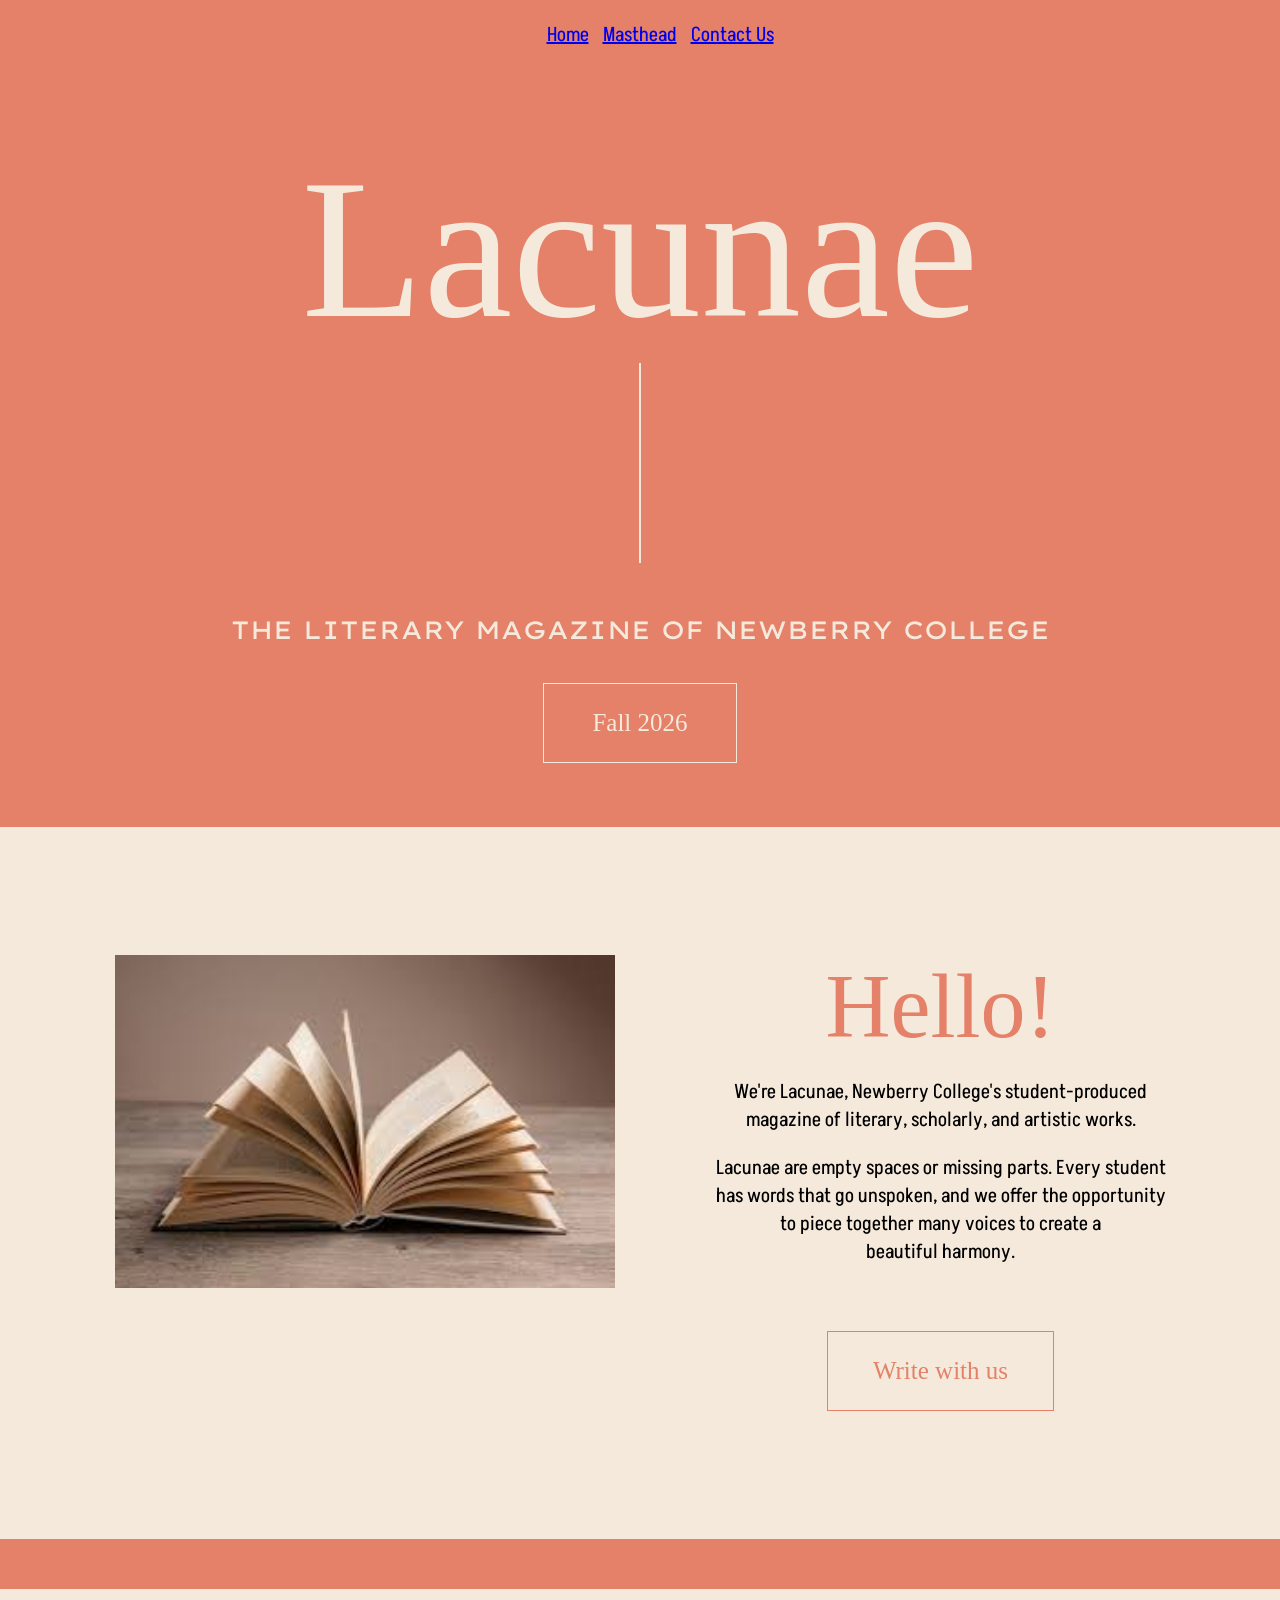
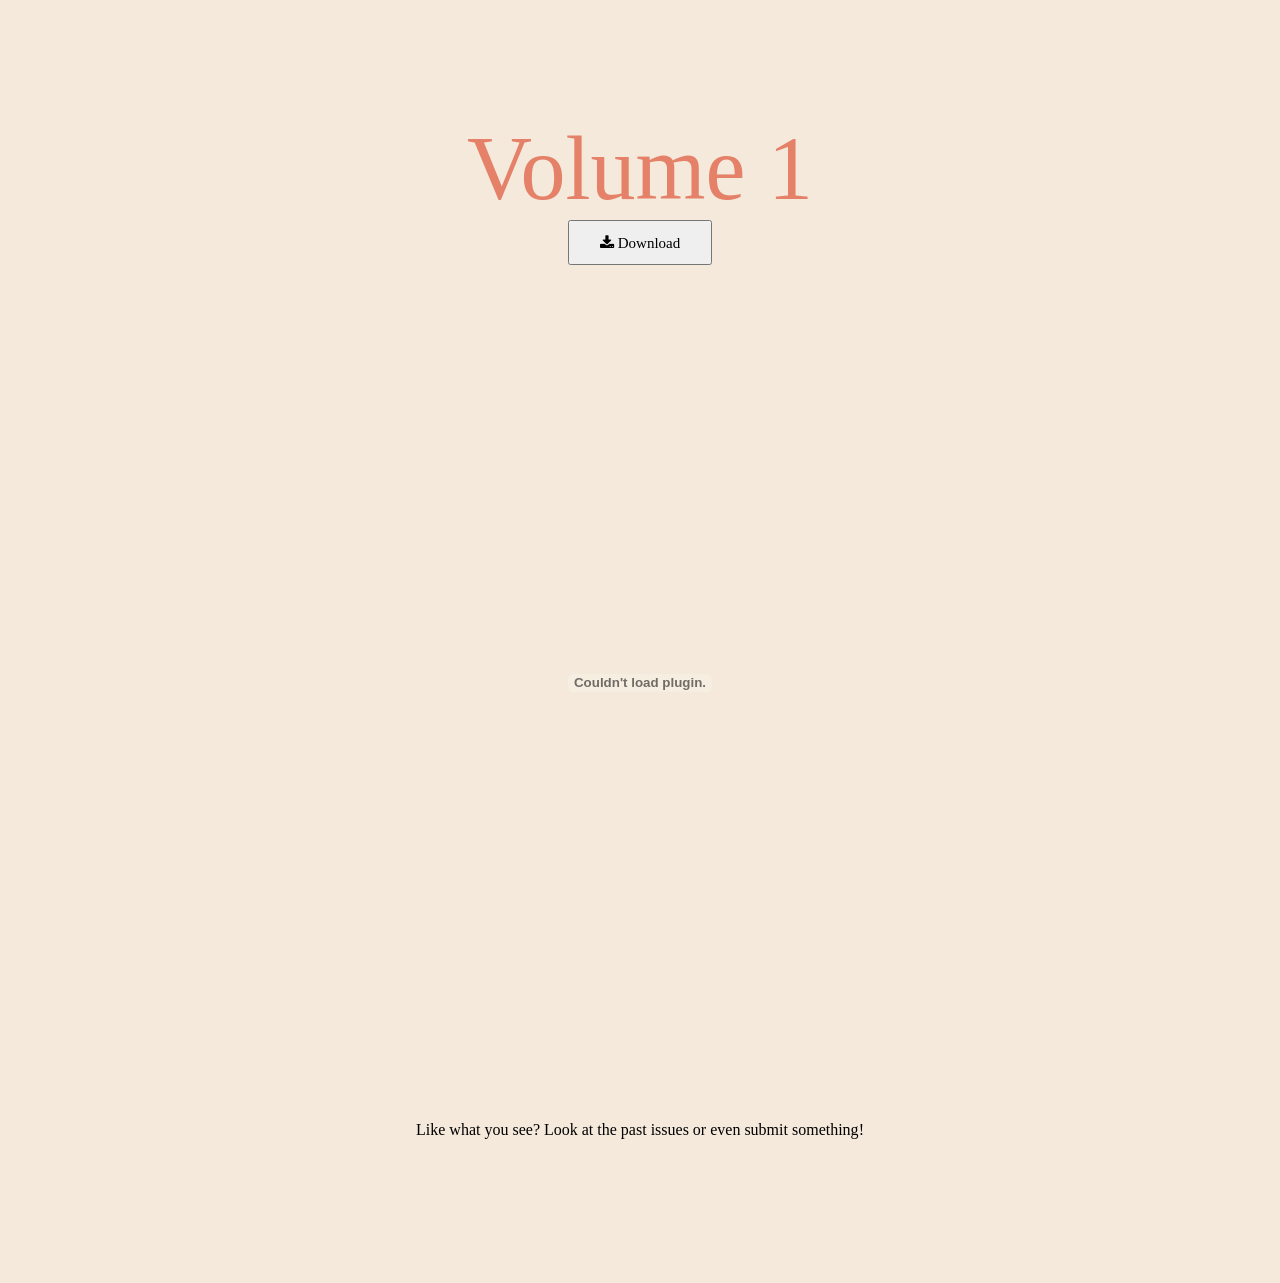
<file: index.html>
<!DOCTYPE html>
<html>
    <head>
        <meta charset="UTF-8">
        <meta name="viewport" content="width=device-width, initial-scale=1.0">
        <title>Lacunae</title>
        <link rel="stylesheet" href="style.css">
        <link rel="stylesheet" href="https://fonts.googleapis.com/css?family=Playfair Display|Akshar|Encode Sans SC|Lexend Giga">
        <link rel="stylesheet" href="https://cdnjs.cloudflare.com/ajax/libs/font-awesome/4.7.0/css/font-awesome.min.css">
    </head>
    <body>
        <nav>
            <ul class="navlinks">
                <li><a href="index.html">Home</a></li>
                <li><a href="masthead.html">Masthead</a></li>
                <li><a href="contact.html">Contact Us</a></li>
            </ul>
        </nav>
        <div id="home">
            <center>
                <p id="lacunae">Lacunae</p>
                <div id="line"><br><br><br><br><br><br><br><br><br><br><br></div>
                <h3 id="litmag">THE LITERARY MAGAZINE OF NEWBERRY COLLEGE</h3>
                <div id="fall">
                    <p>Fall 2026</p>
                </div>
            </center>
        </div>
        <div id="hello">
            <div>
                <img src="images/homebook.jpg" alt="An open book" id="book">
            </div>
            <div>
                <center>
                    <h2>Hello!</h2>
                    <p class="hellotext">We're Lacunae, Newberry College's student-produced<br>magazine of literary, scholarly, and artistic works.</p>
                    <p class="hellotext">Lacunae are empty spaces or missing parts. Every student<br>has words that go unspoken, and we offer the opportunity<br>to piece together many voices to create a<br>beautiful harmony.</p>
                    <button>
                        <p>Write with us</p>
                    </button>
                </center>
            </div>
        </div>
        <div id="spacer"></div>
        <div class="mag">
            <h2>Volume 1</h2>
            <a href="publications/placeholder_mag.pdf" download><button class="downloadButton"><i class="fa fa-download"> Download</i></button></a><br><br>
            <embed src="publications/placeholder_mag.pdf", width="90%", height="800px">
            <br><br>
            <p class="text">Like what you see? Look at the <a>past issues</a> or even <a>submit something</a>!</p>
        </div>
    </body>
</html>
</file>
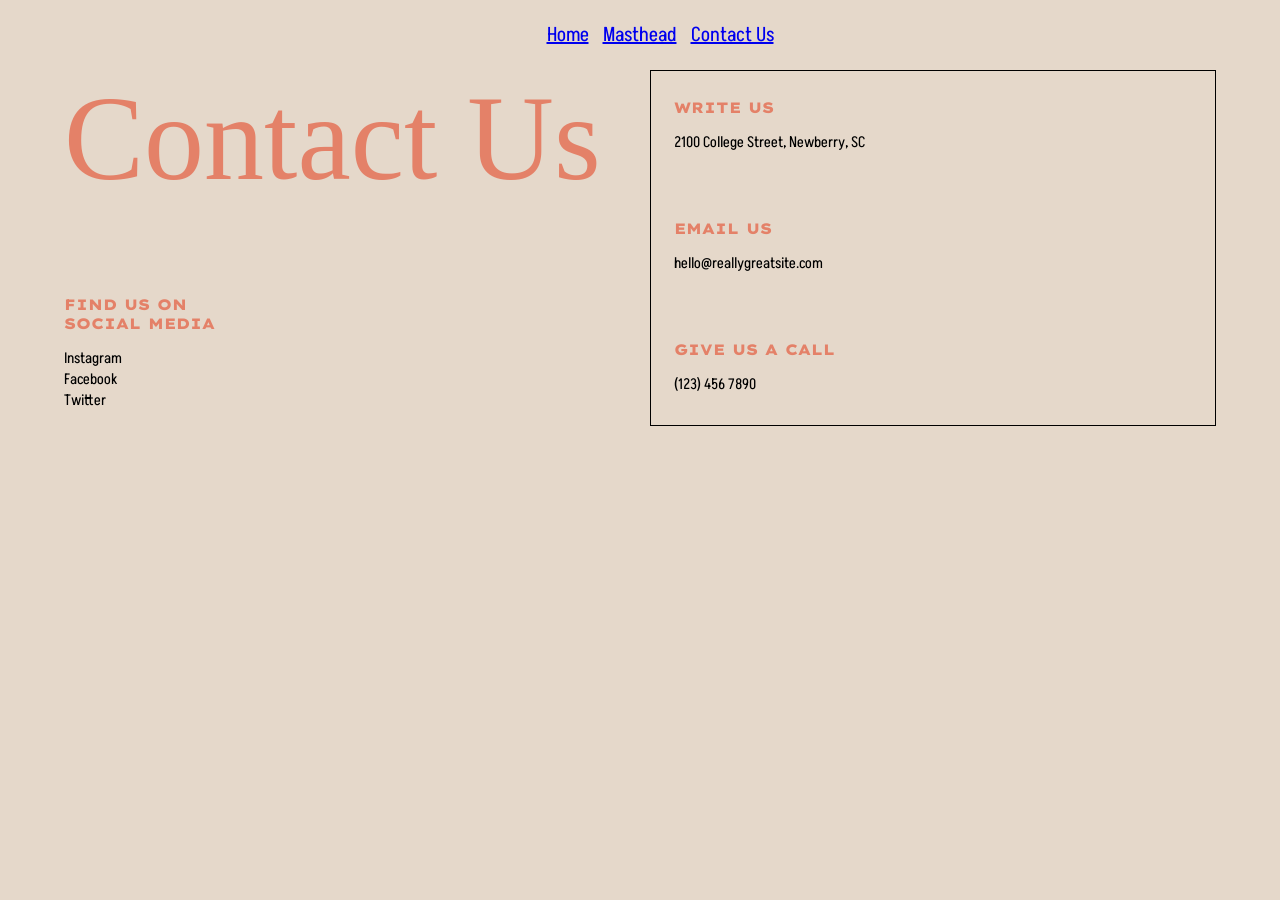
<file: contact.html>
<!DOCTYPE html>
<html id="contactbody">
    <head>
        <meta charset="UTF-8">
        <meta name="viewport" content="width=device-width, initial-scale=1.0">
        <title>Lacunae | Contact Us</title>
        <link rel="stylesheet" href="style.css">
        <link rel="stylesheet" href="https://fonts.googleapis.com/css?family=Playfair Display|Akshar|Encode Sans SC|Lexend Giga">
    </head>
    <body id="contactbody">
        <nav>
            <ul class="navlinks">
                <li><a href="index.html">Home</a></li>
                <li><a href="masthead.html">Masthead</a></li>
                <li><a href="contact.html">Contact Us</a></li>
            </ul>
        </nav>
        <div id="contact">
            <div id="contactleft">
                <h1 id="contactitle">Contact Us</h1>
                <br><br><br><br>
                <p class="contactheader">FIND US ON<br>SOCIAL MEDIA</p>
                <p class="contacttext">Instagram<br>Facebook<br>Twitter</p>
            </div>
            <div id="contactright">
                <p class="contactheader">WRITE US</p>
                <p class="contacttext">2100 College Street, Newberry, SC</p>
                <br><br>
                <p class="contactheader">EMAIL US</p>
                <p class="contacttext">hello@reallygreatsite.com</p>
                <br><br>
                <p class="contactheader">GIVE US A CALL</p>
                <p class="contacttext">(123) 456 7890</p>
            </div>
        </div>
    </body>
</html>
</file>
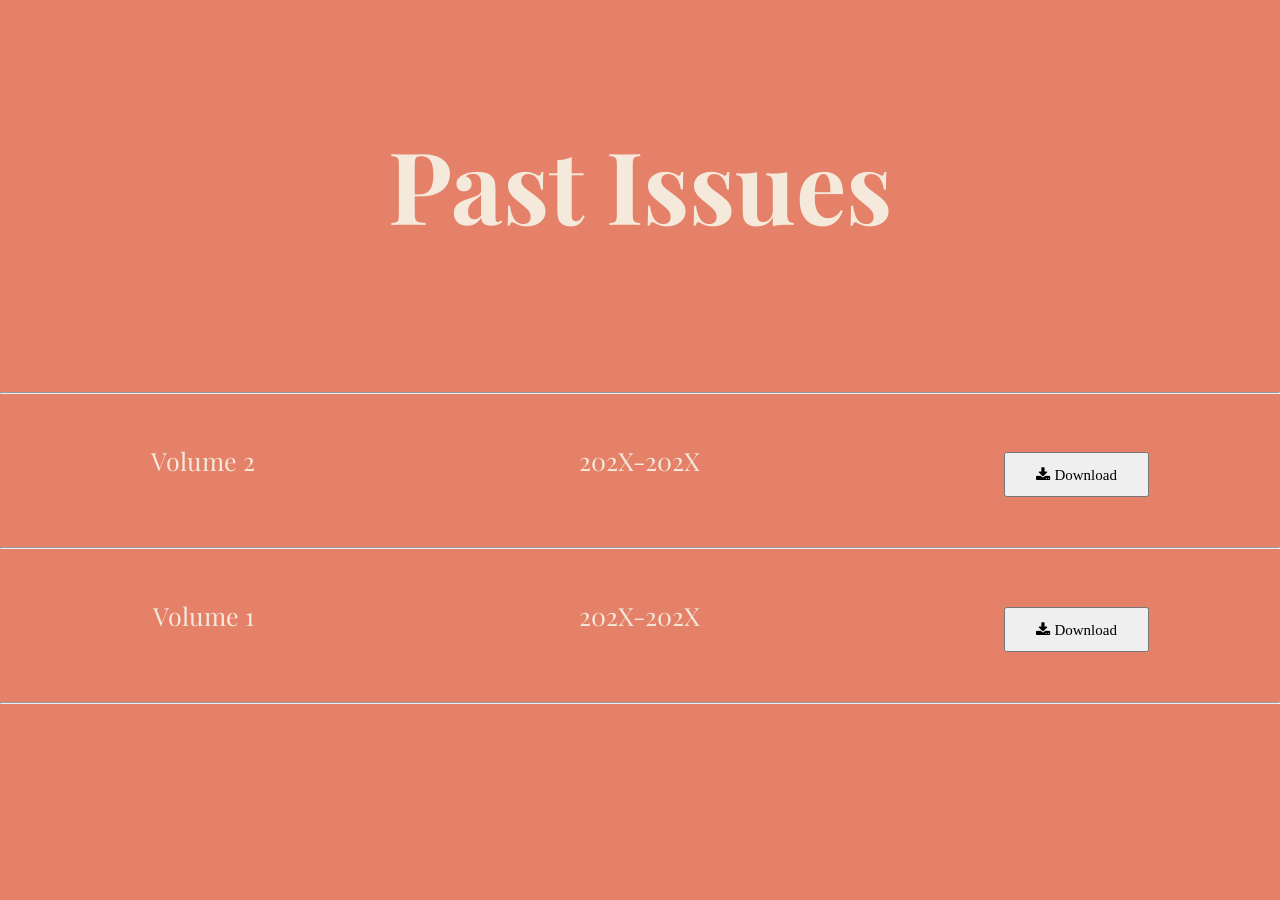
<file: history.html>
<!DOCTYPE html>
<html>
    <head>
        <meta charset="UTF-8">
        <meta name="viewport" content="width=device-width, initial-scale=1.0">
        <title>Lacunae | History</title>
        <link rel="stylesheet" href="style.css">
        <link rel="stylesheet" href="https://fonts.googleapis.com/css?family=Playfair Display|Akshar|Encode Sans SC">
        <link rel="stylesheet" href="https://cdnjs.cloudflare.com/ajax/libs/font-awesome/4.7.0/css/font-awesome.min.css">
    </head>
    <body class="masthead">
        <div id="spacer"></div>
        <div class="section">
            <h1>Past Issues</h1>
        </div>
        <div id="spacer"></div>
        <div class="section">
            <hr>
            <div class="grid-parent">
                <div class="grid-child">
                    <p>Volume 2</p>
                </div>
                <div class="grid-child">
                    <p>202X-202X</p>
                </div>
                <div class="grid-child">
                    <br>
                    <a href="publications/placeholder_mag.pdf" download><button class="downloadButton"><i class="fa fa-download"> Download</i></button></a>
                    <br>
                    <p></p>
                </div>
            </div>
            <hr>
            <div class="grid-parent">
                <div class="grid-child">
                    <p>Volume 1</p>
                </div>
                <div class="grid-child">
                    <p>202X-202X</p>
                </div>
                <div class="grid-child">
                    <br>
                    <a href="publications/placeholder_mag.pdf" download><button class="downloadButton"><i class="fa fa-download"> Download</i></button></a>
                    <br>
                    <p></p>
                </div>
            </div>
            <hr>
        </div>
    </body>
</html>
</file>
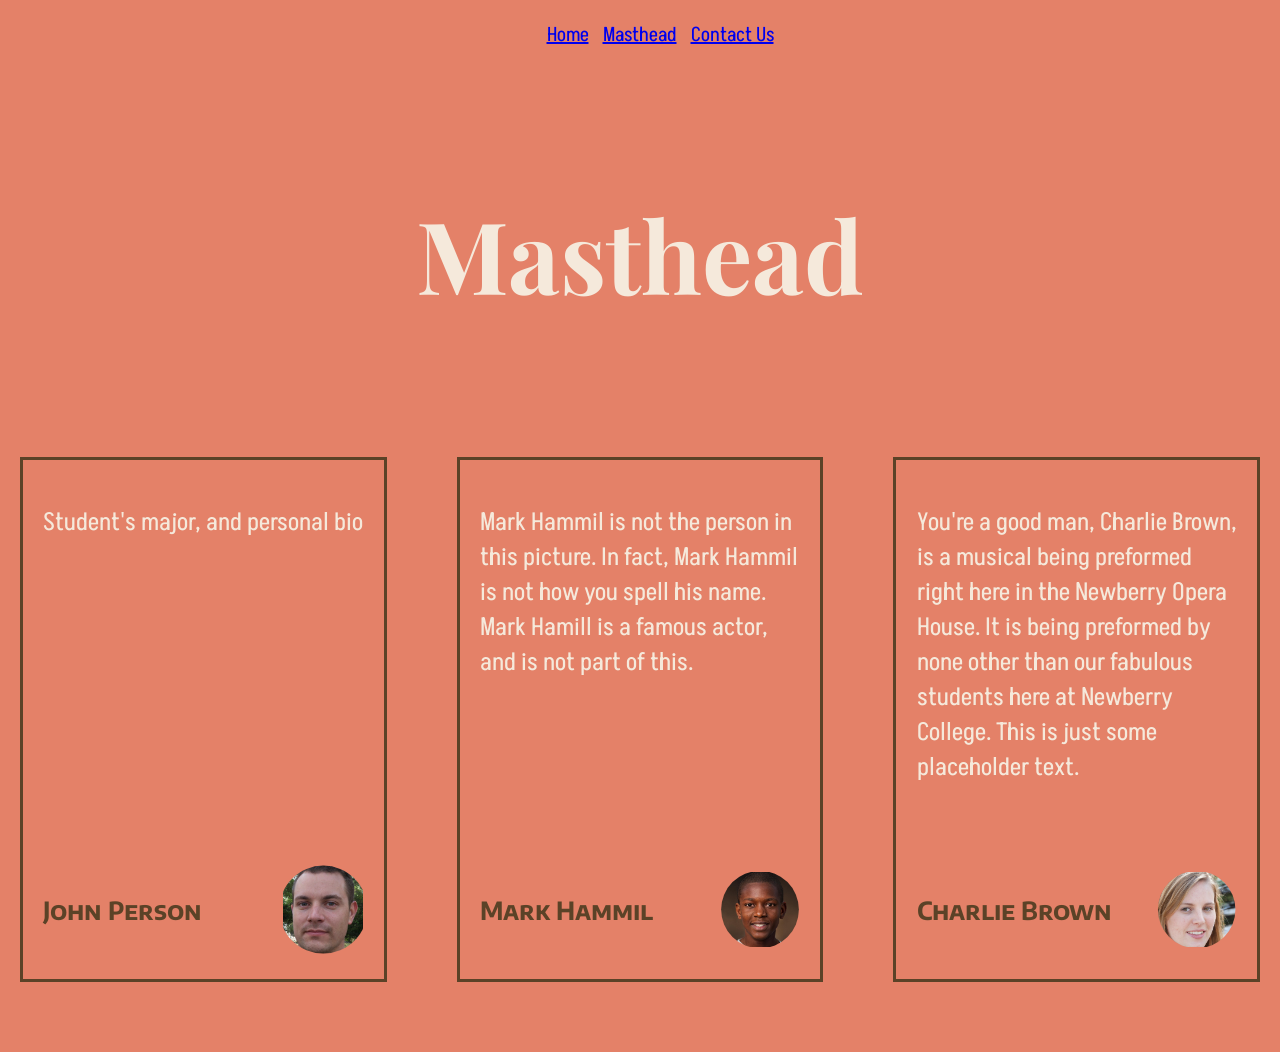
<file: masthead.html>
<!DOCTYPE html>
<html>
    <head>
        <meta charset="UTF-8">
        <meta name="viewport" content="width=device-width, initial-scale=1.0">
        <title>Lacunae | Masthead</title>
        <link rel="stylesheet" href="style.css">
        <link rel="stylesheet" href="https://fonts.googleapis.com/css?family=Playfair Display|Akshar|Encode Sans SC">
    </head>
    <body class="masthead">
        <nav>
            <ul class="navlinks">
                <li><a href="index.html">Home</a></li>
                <li><a href="masthead.html">Masthead</a></li>
                <li><a href="contact.html">Contact Us</a></li>
            </ul>
        </nav>
        <div id="spacer"></div>
        <div class="section">
            <h1>Masthead</h1>
        </div>
        <div id="spacer"></div>
        <div class="section">
            <div class="grid-parent">
                <div id="grid-child">
                    <p>Student's major, and personal bio</p>
                    <div class="info">
                        <h4>John Person</h4>
                        <img src="images/JohnPerson.png" alt="John Person">
                    </div>
                </div>
                <div id="grid-child">
                    <p>
                        Mark Hammil is not the person in this picture. 
                        In fact, Mark Hammil is not how you spell his name.
                        Mark Hamill is a famous actor, and is not part of this.
                    </p>
                    <div class="info">
                        <h4>Mark Hammil</h4>
                        <img src="images/MarkHammil.png" alt="Mark Hammil">
                    </div>
                </div>
                <div id="grid-child">
                    <p>
                        You're a good man, Charlie Brown, is a musical being
                        preformed right here in the Newberry Opera House. It
                        is being preformed by none other than our fabulous
                        students here at Newberry College. This is just some
                        placeholder text. 
                    </p>
                    <div id="spacer"></div>
                    <div class="info">
                        <h4>Charlie Brown</h4>
                        <img src="images/CharlieBrown.png" alt="Charlie Brown">
                    </div>
                </div>
            </div>
            <div id="spacer"></div>
        </div>
    </body>
</html>
</file>
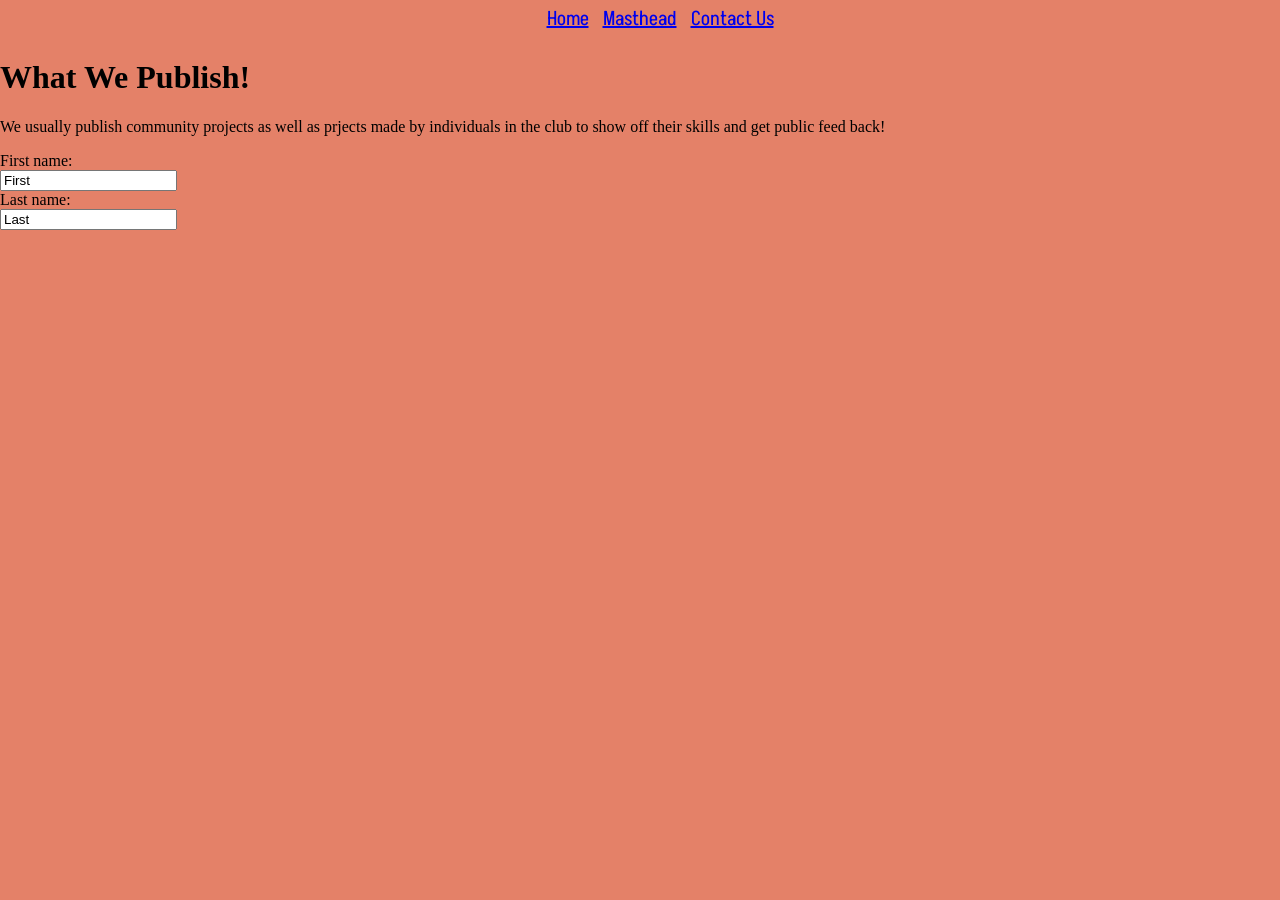
<file: publish.html>
<head>
  <link rel="stylesheet" href="style.css">
        <meta charset="UTF-8">
        <meta name="viewport" content="width=device-width, initial-scale=1.0">
        <title>Lacunae | Contact Us</title>
        <link rel="stylesheet" href="style.css">
        <link rel="stylesheet" href="https://fonts.googleapis.com/css?family=Playfair Display|Akshar|Encode Sans SC"> 
</head>
   <nav class="navbar">
            <ul class="navlinks">
                <li><a href="index.html">Home</a></li>
                <li><a href="masthead.html">Masthead</a></li>
                <li><a href="contact.html">Contact Us</a></li>
            </ul>
        </nav>
<body>
  <div>
  <h1>
   What We Publish!
  </h1>
    <p>
      We usually publish community projects as well as prjects made by individuals in the club to show off their skills and get public feed back!
    </p>
  </div>

  <form class="form1" action="/action_page.php">
    <label for="fname">First name:</label><br>
    <input type="text" id="fname" name="fname" value="First"><br>
    <label for="lname">Last name:</label><br>
    <input type="text" id="lname" name="lname" value="Last"><br><br>
  </form>

</body>
</body>
</file>
<file: style.css>
/* For all pages */
body, html {
    margin: 0;
    padding: 0;
    background-color: #e48168;
}

.navlinks {
    list-style-type: none;
    display: flex;
    justify-content: center;
}

.navlinks a {
    display: block;
    padding: 5px 7px;
    font-family: Akshar;
    font-size: 20px;
}

/* This stuff is for the homepage by Brendon */
#home {
    margin: 0;
    padding: 5% 0%;
    color: #f5e9db;
}

#lacunae {
    font-family: Brush Script MT;
    margin: 0;
    padding: 0;
    font-size: 200px;
    font-weight: 100;
}

#line {
    width: 0%;
    border: 1px solid #f5e9db;
}

#litmag {
  font-family: Lexend Giga;
  font-size: 25px;
  font-weight: 450;
  padding-top: 2%;
}

#fall {
    margin-top: 3%;
    padding: 0%;
    width: 15%;
    border: 1px solid #f5e9db;
    font-size: 25px;
    font-weight: 100;
}

.mag {
    background-color: #f5e9db;
    text-align: center;
    padding: 10% 5%;
}
.mag h2 {
    font-family: Brush Script MT;
    font-weight: 100;
    font-size: 90px;
    color: #e48168;
    padding: 0;
    margin: 0;
}

#hello {
    background-color: #f5e9db;
    display: flex;
    justify-content: space-around;
    padding: 10% 5%;
}

#book {
    width: 500px;
}

#hello h2 {
    font-family: Brush Script MT;
    font-weight: 100;
    font-size: 90px;
    color: #e48168;
    padding: 0;
    margin: 0;
}

.hellotext {
    font-family: Akshar;
    font-size: 20px;
}

#hello button {
    color: #e48168;
    background-color: #f5e9db;
    border: 1px solid #e48168;
    padding: 0% 10%;
    margin-top: 10%;
    font-family: "Times New Roman", Times, serif;
    font-size: 25px;
}

.downloadButton {
    padding: 12px 30px;
    cursor: pointer;
    font-size: 15px;
}

/* Colors I am using (From Dr. Rajan):
Background - #e48168
Text - #f5e9db
border/names - #5b4227
- Connor Layson, Masthead page*/

/*General*/
.masthead {
    background-color: #e48168;
    color: #f5e9db;
}
.section {
    text-align: center;
    font-family: Playfair Display;
    font-size: 50px;
}
#spacer {
    height: 50px;
}

/*Grid*/
.grid-parent {
    display: grid;
    grid-template-columns: 1fr 1fr 1fr;
    grid-gap: 30px;
    font-size: 25px;
}
#grid-child {
    padding: 5%;
    border: solid #5b4227;
    margin: 20px;
    display: flex;
    flex-direction: column;
}
.info {
    margin-top: auto;
    display: flex;
    align-items: center;
    justify-content: space-between;
}
#grid-child img {
    clip-path: circle(50%);
    width: 80px; 
}
#grid-child h4 {
    color: #5b4227;
    font-family: Encode Sans SC;
}
#grid-child p{
    text-align: left;
    font-family: Akshar;
}

/* Contact page styling */
#contactbody {
    background-color: #e5d8ca;
}

#contact {
    display: flex;
    justify-content: space-between;
    padding: 0% 5%;
    margin: 0;
}

.contactheader {
    color: #e48168;
    font-family: Lexend Giga;
    font-size: 15px;
    font-weight: 800;
}

#contactleft{

}

#contactitle {
    font-family: Brush Script MT;
    margin: 0;
    padding: 0;
    font-size: 120px;
    font-weight: 100;
    color: #e48168;
}

#contactright {
    border: 1px solid black;
    width: 45%;
    padding: 1% 2%;
}

.contacttext {
    font-family: Akshar;
    font-size: 15px;
}
</file>
